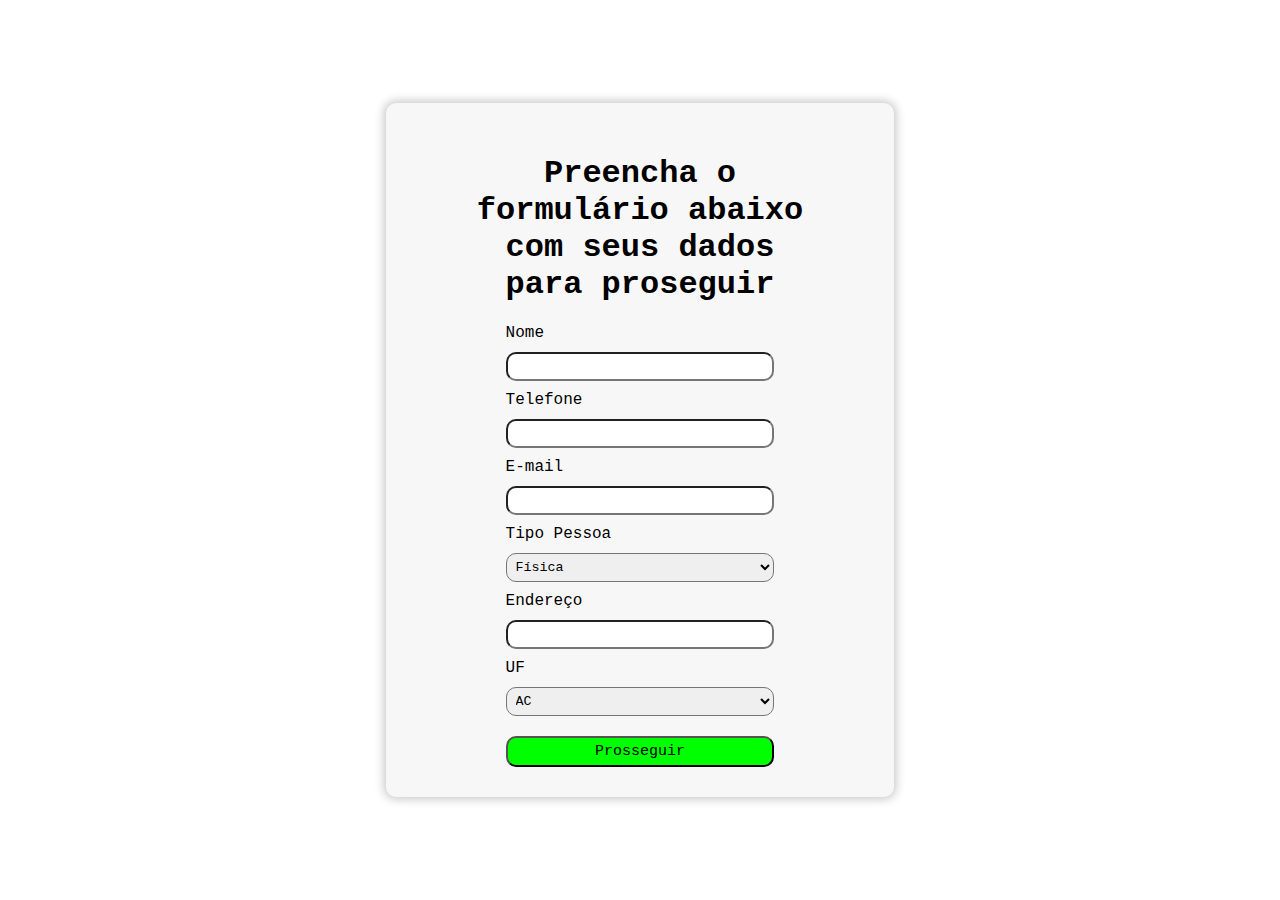
<file: aula_01/index.html>
<!DOCTYPE html>
<html lang="pt-BR">
  <head>
    <meta charset="UTF-8" />
    <meta name="viewport" content="width=device-width, initial-scale=1.0" />
    <title>Aula 01 - Desenvolvimento web</title>
    <link rel="stylesheet" href="index.css" />
  </head>
  <body>
    <section>
      <h1>Preencha o formulário abaixo com seus dados para proseguir</h1>
      <form>
        <label for="nome">Nome</label>
        <input type="text" id="nome" name="nome" required />

        <label for="telefone">Telefone</label>
        <input type="tel" id="telefone" name="telefone" required />

        <label for="email">E-mail</label>
        <input type="email" id="email" name="email" required />

        <label for="tipo-pessoa">Tipo Pessoa</label>
        <select id="tipo-pessoa" name="tipo-pessoa" required>
          <option value="fisica">Física</option>
          <option value="juridica">Jurídica</option>
        </select>

        <label for="endereco">Endereço</label>
        <input type="text" id="endereco" name="endereco" required />

        <label for="uf">UF</label>
        <select id="uf" name="uf" required>
          <option value="AC">AC</option>
          <option value="AL">AL</option>
          <option value="AP">AP</option>
          <option value="AM">AM</option>
          <option value="BA">BA</option>
          <option value="CE">CE</option>
          <option value="DF">DF</option>
          <option value="ES">ES</option>
          <option value="GO">GO</option>
          <option value="MA">MA</option>
          <option value="MT">MT</option>
          <option value="MS">MS</option>
          <option value="MG">MG</option>
          <option value="PA">PA</option>
          <option value="PB">PB</option>
          <option value="PR">PR</option>
          <option value="PE">PE</option>
          <option value="PI">PI</option>
          <option value="RJ">RJ</option>
          <option value="RN">RN</option>
          <option value="RS">RS</option>
          <option value="RO">RO</option>
          <option value="RR">RR</option>
          <option value="SC">SC</option>
          <option value="SP">SP</option>
          <option value="SE">SE</option>
          <option value="TO">TO</option>
        </select>
        <button type="submit">Prosseguir</button>
      </form>
    </section>
  </body>
</html>
</file>
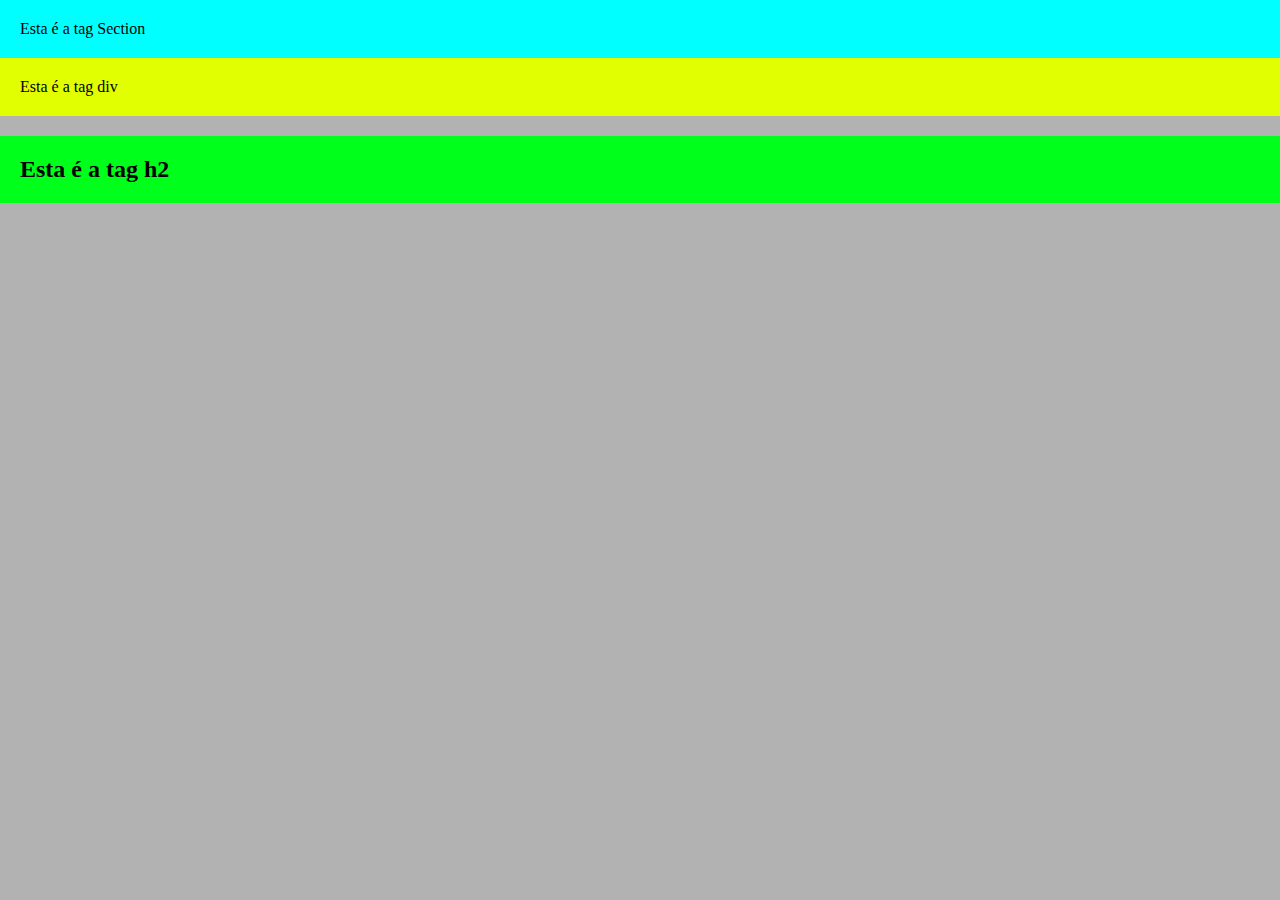
<file: aula_02/index.html>
<!DOCTYPE html>
<html lang="pt-BR">
<head>
    <meta charset="UTF-8">
    <meta name="viewport" content="width=device-width, initial-scale=1.0">
    <title>Aula 02</title>
    <link rel="stylesheet" href="index.css" />
</head>
<body>
    <section>Esta é a tag Section</section>
    <div>Esta é a tag div</div>
    <h2>Esta é a tag h2</h2>
</body>
</html>
</file>
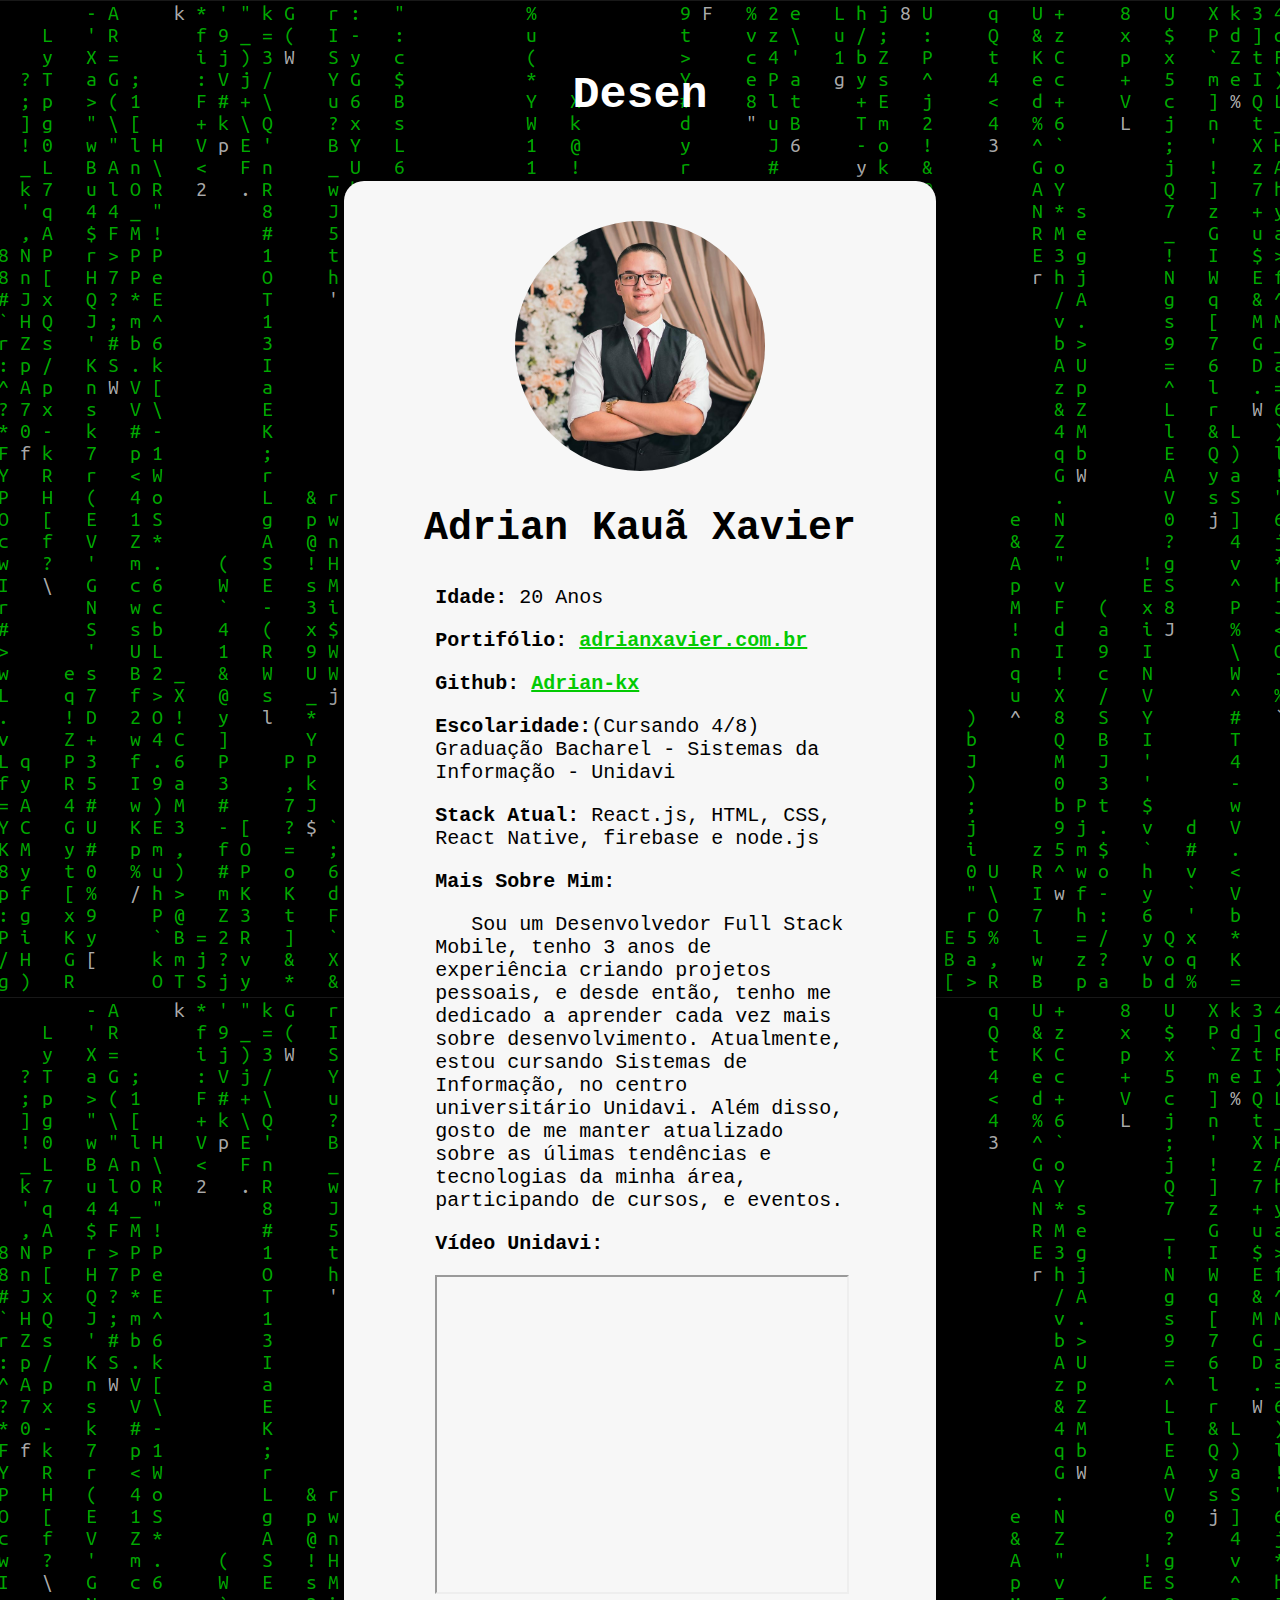
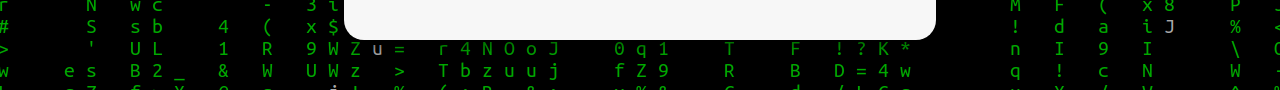
<file: aula_02/projeto_sobre_mim/index.html>
<!DOCTYPE html>
<html lang="pt-br">
  <head>
    <meta charset="UTF-8" />
    <meta name="viewport" content="width=device-width, initial-scale=1.0" />
    <title>Adrian Xavier - Dados Pessoais</title>
    <meta
      name="description"
      content="Trabalho em HTML - Dados Pessoais - Atribuído pelo Professor Cleber
    Neste projeto em HTML, apresento meus dados pessoais como parte de um trabalho acadêmico."
    />
    <meta
      name="keywords"
      content="trabalho em HTML, dados pessoais, projeto acadêmico, estruturação de páginas web, Adrian Xavier"
    />
    <meta name="author" content="Adrian Kauã Xavier" />
    <link rel="stylesheet" href="./index.css" />
  </head>
  <body>
    <section>
      <div class="typing-effect">
        <h1 id="title"></h1>
      </div>
      <div class="principalBox">
        <img src="./assets/me.jpeg" alt="Minha foto" class="imageForMe" />
        <h2>Adrian Kauã Xavier</h2>
        <ul class="content">
          <li>
            <p><strong>Idade:</strong> 20 Anos</p>
          </li>
          <li>
            <strong>Portifólio:</strong>
            <a href="https://adrianxavier.com.br/">adrianxavier.com.br</a>
          </li>
          <li>
            <strong>Github:</strong>
            <a href="https://github.com/Adrian-kx">Adrian-kx</a>
          </li>
          <li>
            <p>
              <strong>Escolaridade:</strong>(Cursando 4/8) Graduação Bacharel -
              Sistemas da Informação - Unidavi
            </p>
          </li>
          <li>
            <p>
              <strong>Stack Atual:</strong> React.js, HTML, CSS, React Native,
              firebase e node.js
            </p>
          </li>
          <li><strong>Mais Sobre Mim:</strong></li>
          <li>
            <p>
              &nbsp;&nbsp; Sou um Desenvolvedor Full Stack Mobile, tenho 3 anos
              de experiência criando projetos pessoais, e desde então, tenho me
              dedicado a aprender cada vez mais sobre desenvolvimento.
              Atualmente, estou cursando Sistemas de Informação, no centro
              universitário Unidavi. Além disso, gosto de me manter atualizado
              sobre as úlimas tendências e tecnologias da minha área,
              participando de cursos, e eventos.
            </p>
          </li>
          <li><strong>Vídeo Unidavi:</strong></li>
          <li>
            <iframe
              width="100%"
              height="315"
              src="https://www.youtube.com/embed/bOL3k6PWXVo"
            ></iframe>
          </li>
        </ul>
      </div>
    </section>
    <script src="./index.js"></script>
  </body>
</html>
</file>
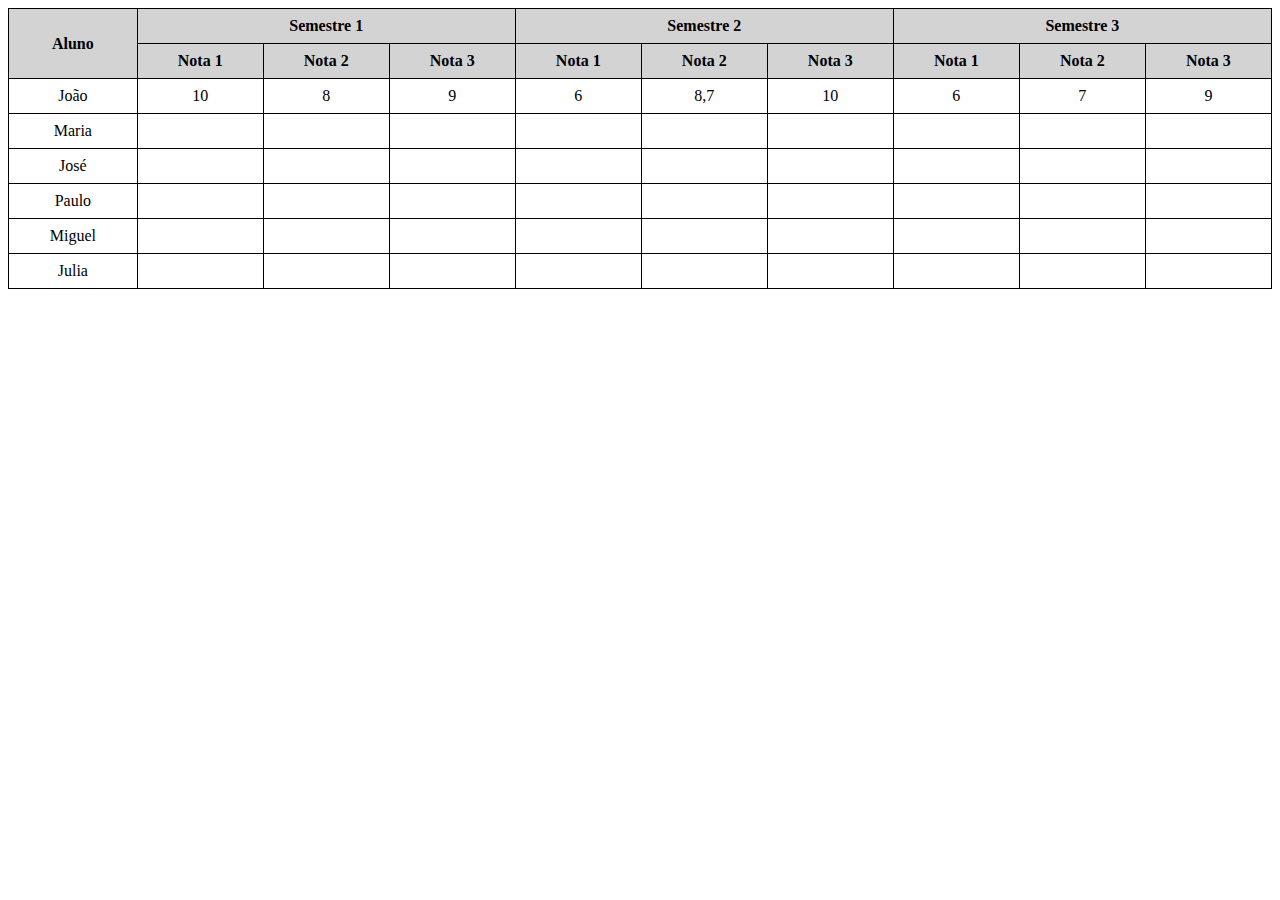
<file: aula_03/pratica_01/index.html>
<!DOCTYPE html>
<html lang="pt-BR">
<head>
    <meta charset="UTF-8">
    <meta name="viewport" content="width=device-width, initial-scale=1.0">
    <title>Tabela de Notas</title>
    <style>
        table {
            width: 100%;
            border-collapse: collapse;
        }

        th, td {
            border: 1px solid black;
            padding: 8px;
            text-align: center;
        }

        th {
            background-color: #d3d3d3;
        }
    </style>
</head>
<body>
    <table>
        <thead>
            <tr>
                <th rowspan="2">Aluno</th>
                <th colspan="3">Semestre 1</th>
                <th colspan="3">Semestre 2</th>
                <th colspan="3">Semestre 3</th>
            </tr>
            <tr>
                <th>Nota 1</th>
                <th>Nota 2</th>
                <th>Nota 3</th>
                <th>Nota 1</th>
                <th>Nota 2</th>
                <th>Nota 3</th>
                <th>Nota 1</th>
                <th>Nota 2</th>
                <th>Nota 3</th>
            </tr>
        </thead>
        <tbody>
            <tr>
                <td>João</td>
                <td>10</td>
                <td>8</td>
                <td>9</td>
                <td>6</td>
                <td>8,7</td>
                <td>10</td>
                <td>6</td>
                <td>7</td>
                <td>9</td>
            </tr>
            <tr>
                <td>Maria</td>
                <td></td>
                <td></td>
                <td></td>
                <td></td>
                <td></td>
                <td></td>
                <td></td>
                <td></td>
                <td></td>
            </tr>
            <tr>
                <td>José</td>
                <td></td>
                <td></td>
                <td></td>
                <td></td>
                <td></td>
                <td></td>
                <td></td>
                <td></td>
                <td></td>
            </tr>
            <tr>
                <td>Paulo</td>
                <td></td>
                <td></td>
                <td></td>
                <td></td>
                <td></td>
                <td></td>
                <td></td>
                <td></td>
                <td></td>
            </tr>
            <tr>
                <td>Miguel</td>
                <td></td>
                <td></td>
                <td></td>
                <td></td>
                <td></td>
                <td></td>
                <td></td>
                <td></td>
                <td></td>
            </tr>
            <tr>
                <td>Julia</td>
                <td></td>
                <td></td>
                <td></td>
                <td></td>
                <td></td>
                <td></td>
                <td></td>
                <td></td>
                <td></td>
            </tr>
        </tbody>
    </table>
</body>
</html>
</file>
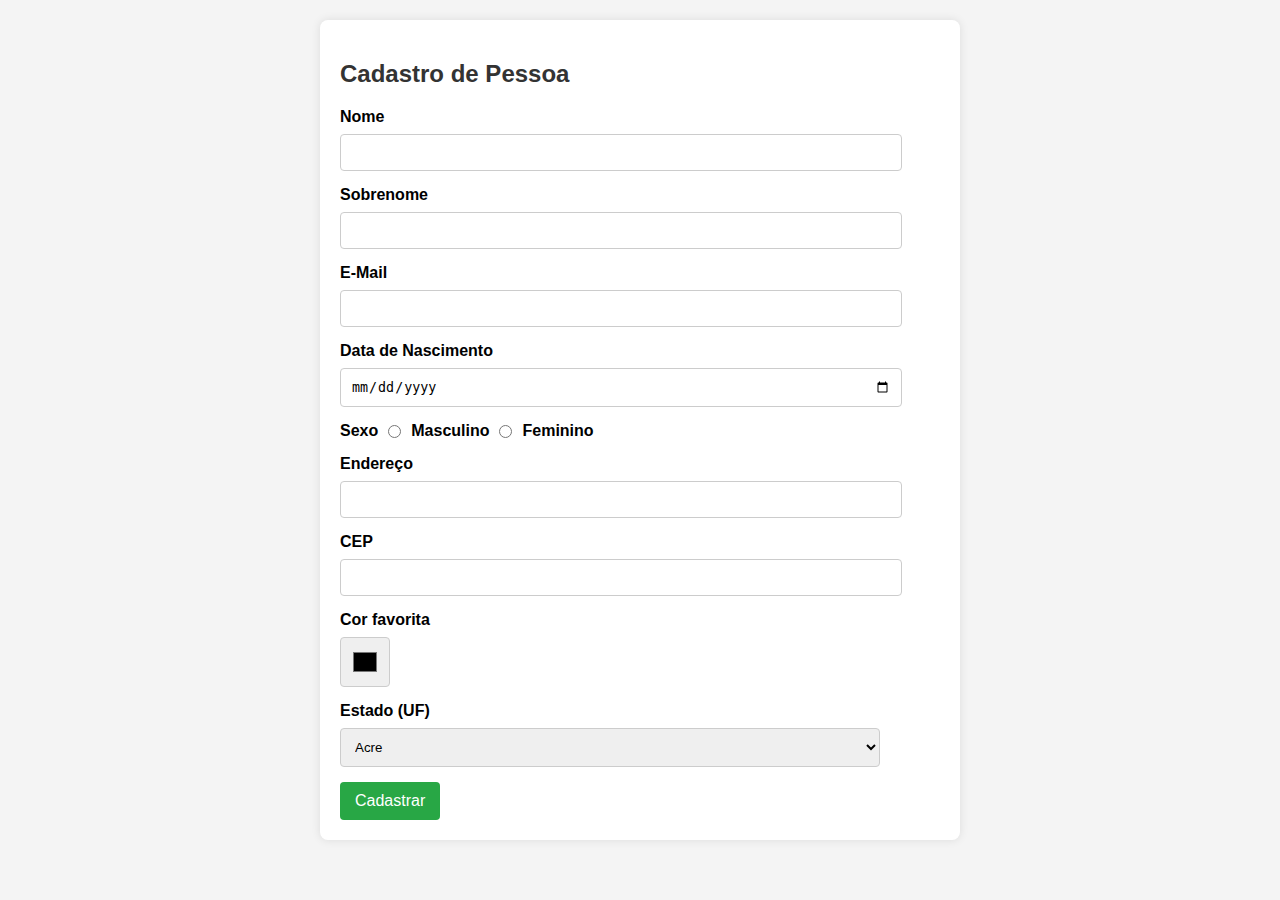
<file: aula_03/pratica_02/index.html>
<!DOCTYPE html>
<html lang="pt-BR">
<head>
    <meta charset="UTF-8">
    <meta name="viewport" content="width=device-width, initial-scale=1.0">
    <title>Cadastro de Pessoa</title>
    <style>
        body {
            font-family: Arial, sans-serif;
            background-color: #f4f4f4;
            margin: 0;
            padding: 20px;
        }

        form {
            background-color: #ffffff;
            padding: 20px;
            border-radius: 8px;
            box-shadow: 0 0 10px rgba(0, 0, 0, 0.1);
            max-width: 600px;
            margin: 0 auto;
        }

        h2 {
            color: #333;
        }

        label {
            display: block;
            margin-bottom: 8px;
            font-weight: bold;
        }

        input[type="text"], input[type="email"], input[type="date"], input[type="color"], select {
            width: 90%;
            padding: 10px;
            margin-bottom: 15px;
            border: 1px solid #ccc;
            border-radius: 4px;
        }

        input[type="radio"] {
            margin-right: 10px;
        }

        .radio-group {
            margin-bottom: 15px;
            display: flex;
            flex-direction: row;
            align-items: center;
        }
        .radio-group input{
            margin: 0 10px 0 0;
        }
        .radio-group label{
            margin: 0 10px 0 0
        }
        button {
            background-color: #28a745;
            color: white;
            padding: 10px 15px;
            border: none;
            border-radius: 4px;
            cursor: pointer;
            font-size: 16px;
        }
input#cor{
    width: 50px;
    height: 50px;
}
        button:hover {
            background-color: #218838;
        }
    </style>
</head>
<body>
    <form>
        <h2>Cadastro de Pessoa</h2>

        <label for="nome">Nome</label>
        <input type="text" id="nome" name="nome" required maxlength="100">

        <label for="sobrenome">Sobrenome</label>
        <input type="text" id="sobrenome" name="sobrenome" required maxlength="100">

        <label for="email">E-Mail</label>
        <input type="email" id="email" name="email" required>

        <label for="nascimento">Data de Nascimento</label>
        <input type="date" id="nascimento" name="nascimento" min="1920-01-01" max="2024-01-01" required>

        <div class="radio-group">
            <label>Sexo</label>
            <input type="radio" id="masculino" name="sexo" value="Masculino" required>
            <label for="masculino">Masculino</label>

            <input type="radio" id="feminino" name="sexo" value="Feminino" required>
            <label for="feminino">Feminino</label>
        </div>

        <label for="endereco">Endereço</label>
        <input type="text" id="endereco" name="endereco" maxlength="200">

        <label for="cep">CEP</label>
        <input type="text" id="cep" name="cep" maxlength="10">

        <label for="cor">Cor favorita</label>
        <input type="color" id="cor" name="cor">

        <label for="estado">Estado (UF)</label>
        <select id="estado" name="estado">
            <option value="AC">Acre</option>
            <option value="AL">Alagoas</option>
            <option value="AP">Amapá</option>
            <option value="AM">Amazonas</option>
            <option value="BA">Bahia</option>
            <option value="CE">Ceará</option>
            <option value="DF">Distrito Federal</option>
            <option value="ES">Espírito Santo</option>
            <option value="GO">Goiás</option>
            <option value="MA">Maranhão</option>
            <option value="MT">Mato Grosso</option>
            <option value="MS">Mato Grosso do Sul</option>
            <option value="MG">Minas Gerais</option>
            <option value="PA">Pará</option>
            <option value="PB">Paraíba</option>
            <option value="PR">Paraná</option>
            <option value="PE">Pernambuco</option>
            <option value="PI">Piauí</option>
            <option value="RJ">Rio de Janeiro</option>
            <option value="RN">Rio Grande do Norte</option>
            <option value="RS">Rio Grande do Sul</option>
            <option value="RO">Rondônia</option>
            <option value="RR">Roraima</option>
            <option value="SC">Santa Catarina</option>
            <option value="SP">São Paulo</option>
            <option value="SE">Sergipe</option>
            <option value="TO">Tocantins</option>
        </select>

        <button type="submit">Cadastrar</button>
    </form>
</body>
</html>
</file>
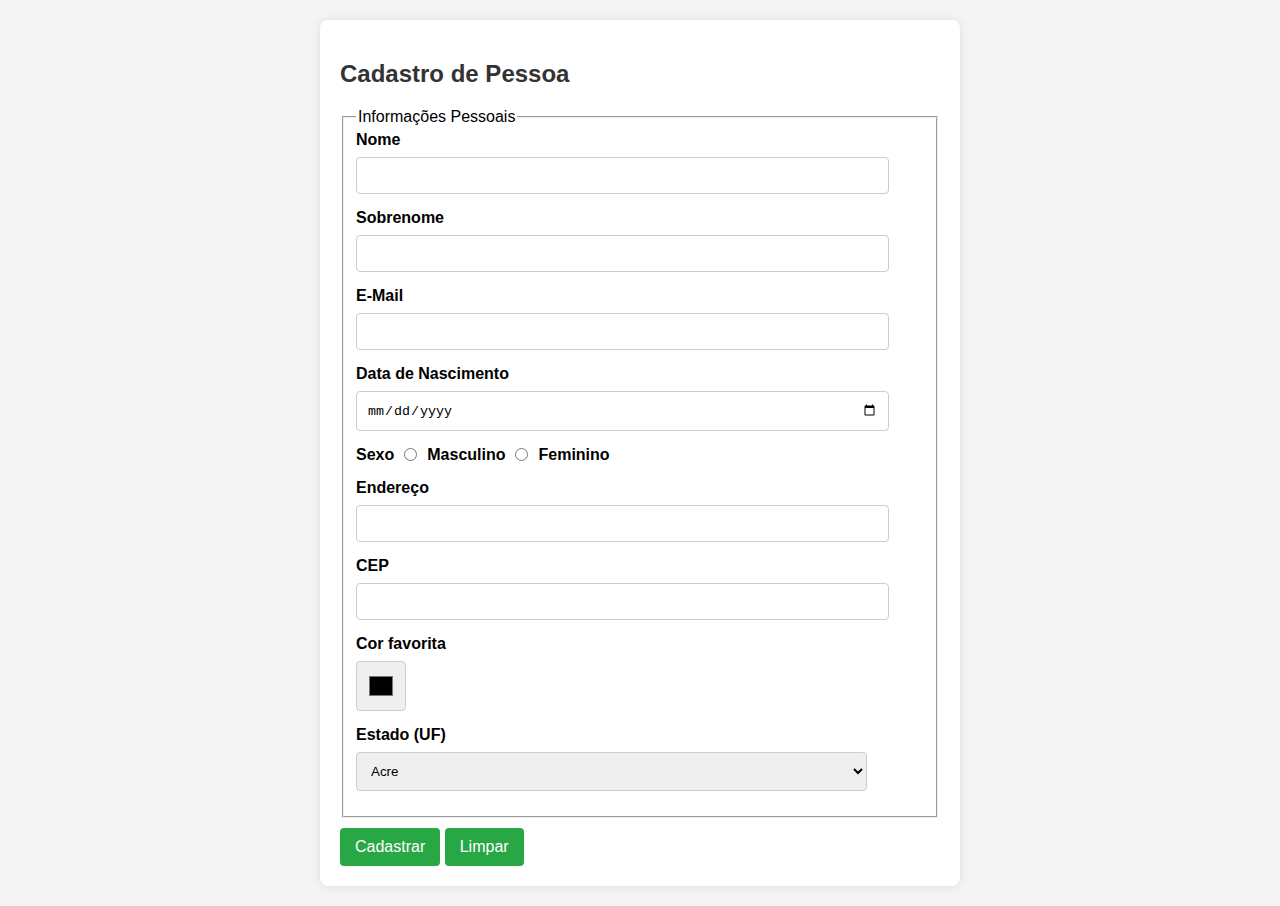
<file: aula_03/pratica_03/index.html>
<!DOCTYPE html>
<html lang="pt-BR">
  <head>
    <meta charset="UTF-8" />
    <meta name="viewport" content="width=device-width, initial-scale=1.0" />
    <title>Cadastro de Pessoa</title>
    <style>
      body {
        font-family: Arial, sans-serif;
        background-color: #f4f4f4;
        margin: 0;
        padding: 20px;
      }

      form {
        background-color: #ffffff;
        padding: 20px;
        border-radius: 8px;
        box-shadow: 0 0 10px rgba(0, 0, 0, 0.1);
        max-width: 600px;
        margin: 0 auto;
      }

      h2 {
        color: #333;
      }

      label {
        display: block;
        margin-bottom: 8px;
        font-weight: bold;
      }

      input[type="text"],
      input[type="email"],
      input[type="date"],
      input[type="color"],
      select {
        width: 90%;
        padding: 10px;
        margin-bottom: 15px;
        border: 1px solid #ccc;
        border-radius: 4px;
      }

      input[type="radio"] {
        margin-right: 10px;
      }

      .radio-group {
        margin-bottom: 15px;
        display: flex;
        flex-direction: row;
        align-items: center;
      }
      .radio-group input {
        margin: 0 10px 0 0;
      }
      .radio-group label {
        margin: 0 10px 0 0;
      }
      button {
        background-color: #28a745;
        color: white;
        padding: 10px 15px;
        border: none;
        border-radius: 4px;
        cursor: pointer;
        font-size: 16px;
        margin-top: 10px;
      }
      input#cor {
        width: 50px;
        height: 50px;
      }
      button:hover {
        background-color: #218838;
      }
    </style>
  </head>
  <body>
    <form action="/cadastro.php" method="POST">
      <h2>Cadastro de Pessoa</h2>

      <fieldset>
        <legend>Informações Pessoais</legend>
        <label for="nome">Nome</label>
        <input type="text" id="nome" name="nome" required maxlength="100" />

        <label for="sobrenome">Sobrenome</label>
        <input
          type="text"
          id="sobrenome"
          name="sobrenome"
          required
          maxlength="100"
        />

        <label for="email">E-Mail</label>
        <input type="email" id="email" name="email" required />

        <label for="nascimento">Data de Nascimento</label>
        <input
          type="date"
          id="nascimento"
          name="nascimento"
          min="1920-01-01"
          max="2024-01-01"
          required
        />

        <div class="radio-group">
          <label>Sexo</label>
          <input
            type="radio"
            id="masculino"
            name="sexo"
            value="Masculino"
            required
          />
          <label for="masculino">Masculino</label>

          <input
            type="radio"
            id="feminino"
            name="sexo"
            value="Feminino"
            required
          />
          <label for="feminino">Feminino</label>
        </div>

        <label for="endereco">Endereço</label>
        <input type="text" id="endereco" name="endereco" maxlength="200" />

        <label for="cep">CEP</label>
        <input type="text" id="cep" name="cep" maxlength="10" />

        <label for="cor">Cor favorita</label>
        <input type="color" id="cor" name="cor" />

        <label for="estado">Estado (UF)</label>
        <select id="estado" name="estado">
          <option value="AC">Acre</option>
          <option value="AL">Alagoas</option>
          <option value="AP">Amapá</option>
          <option value="AM">Amazonas</option>
          <option value="BA">Bahia</option>
          <option value="CE">Ceará</option>
          <option value="DF">Distrito Federal</option>
          <option value="ES">Espírito Santo</option>
          <option value="GO">Goiás</option>
          <option value="MA">Maranhão</option>
          <option value="MT">Mato Grosso</option>
          <option value="MS">Mato Grosso do Sul</option>
          <option value="MG">Minas Gerais</option>
          <option value="PA">Pará</option>
          <option value="PB">Paraíba</option>
          <option value="PR">Paraná</option>
          <option value="PE">Pernambuco</option>
          <option value="PI">Piauí</option>
          <option value="RJ">Rio de Janeiro</option>
          <option value="RN">Rio Grande do Norte</option>
          <option value="RS">Rio Grande do Sul</option>
          <option value="RO">Rondônia</option>
          <option value="RR">Roraima</option>
          <option value="SC">Santa Catarina</option>
          <option value="SP">São Paulo</option>
          <option value="SE">Sergipe</option>
          <option value="TO">Tocantins</option>
        </select>
      </fieldset>

      <button type="submit">Cadastrar</button>
      <button type="reset">Limpar</button>
    </form>
  </body>
</html>
</file>
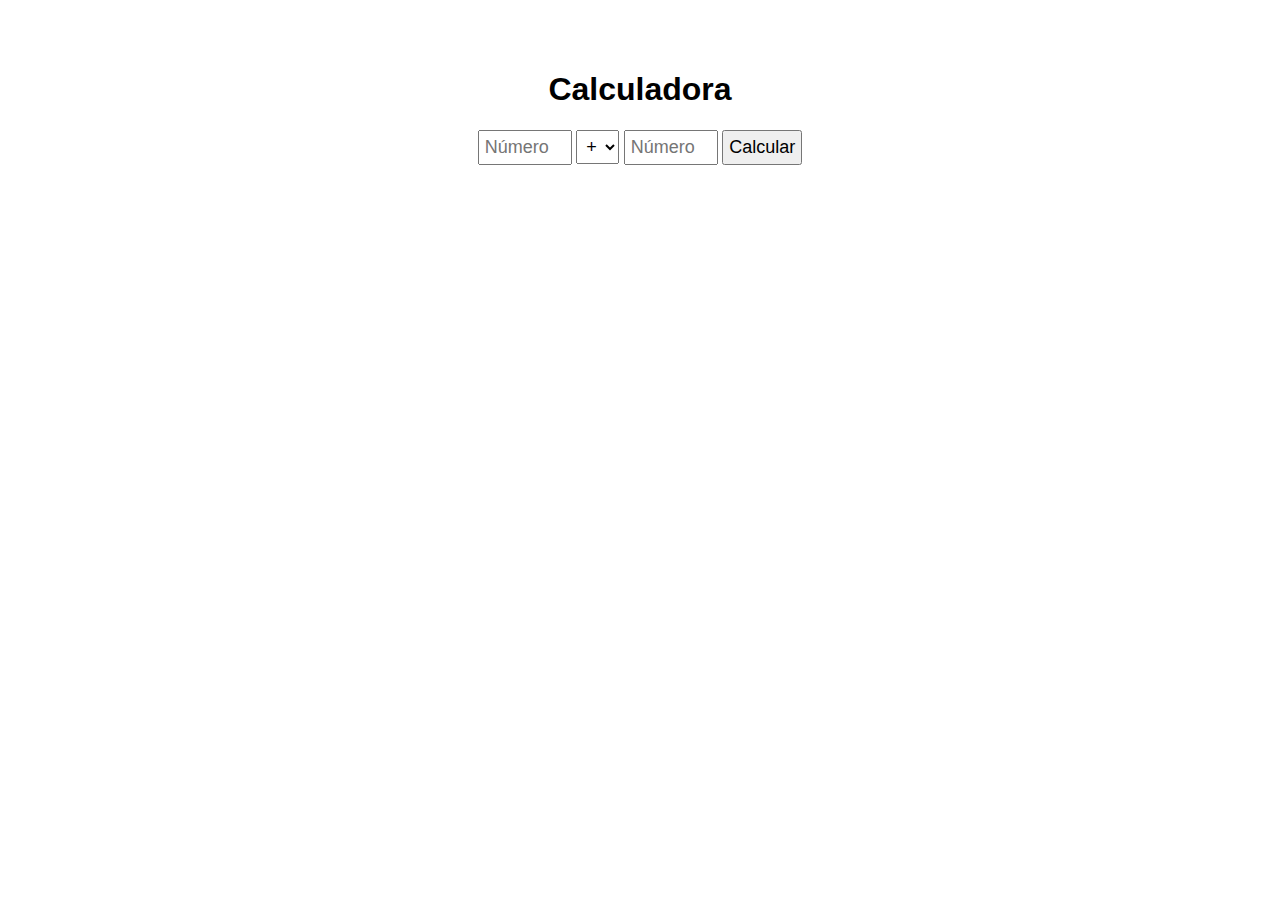
<file: aula_04/pratica_01/index.html>
<!DOCTYPE html>
<html lang="pt-BR">
<head>
    <meta charset="UTF-8">
    <meta name="viewport" content="width=device-width, initial-scale=1.0">
    <title>Calculadora</title>
    <style>
        body {
            display: flex;
            flex-direction: column;
            font-family: Arial, sans-serif;
            text-align: center;
            margin-top: 50px;
            justify-content: center;
        }
        input[type="number"] {
            width: 80px;
            padding: 5px;
            font-size: 18px;
        }
        select, button {
            padding: 5px;
            font-size: 18px;
        }
        #resultado {
            width: 150px;
            height: 50px;
            font-size: 24px;
            margin-top: 20px;
            text-align: center;
            padding: 10px;
            border: none;
            align-self: center;
        }
        .vermelho {
            background-color: red;
            color: white;
        }
        .verde {
            background-color: green;
            color: white;
        }
        .cinza {
            background-color: gray;
            color: white;
        }
    </style>
</head>
<body>
    <h1>Calculadora</h1>
<div>
    <input type="number" id="num1" placeholder="Número 1">
    <select id="operacao">
        <option value="add">+</option>
        <option value="sub">-</option>
        <option value="mul">*</option>
        <option value="div">/</option>
    </select>
    <input type="number" id="num2" placeholder="Número 2">
    <button onclick="calcular()">Calcular</button>

</div>
   
    <div id="resultado"></div>

    <script>
        function calcular() {
            const num1 = parseFloat(document.getElementById('num1').value);
            const num2 = parseFloat(document.getElementById('num2').value);
            const operacao = document.getElementById('operacao').value;
            const resultadoDiv = document.getElementById('resultado');
            let resultado;

            if (isNaN(num1) || isNaN(num2)) {
                resultadoDiv.textContent = "Insira números válidos!";
                resultadoDiv.className = "";
                return;
            }

            switch (operacao) {
                case "add":
                    resultado = num1 + num2;
                    break;
                case "sub":
                    resultado = num1 - num2;
                    break;
                case "mul":
                    resultado = num1 * num2;
                    break;
                case "div":
                    if (num2 === 0) {
                        resultadoDiv.textContent = "Erro! Divisão por zero.";
                        resultadoDiv.className = "";
                        return;
                    }
                    resultado = num1 / num2;
                    break;
                default:
                    resultado = 0;
            }

            resultadoDiv.textContent = "Resultado: " + resultado;

            if (resultado > 0) {
                resultadoDiv.className = "verde";
            } else if (resultado < 0) {
                resultadoDiv.className = "vermelho";
            } else {
                resultadoDiv.className = "cinza";
            }
        }
    </script>
</body>
</html>
</file>
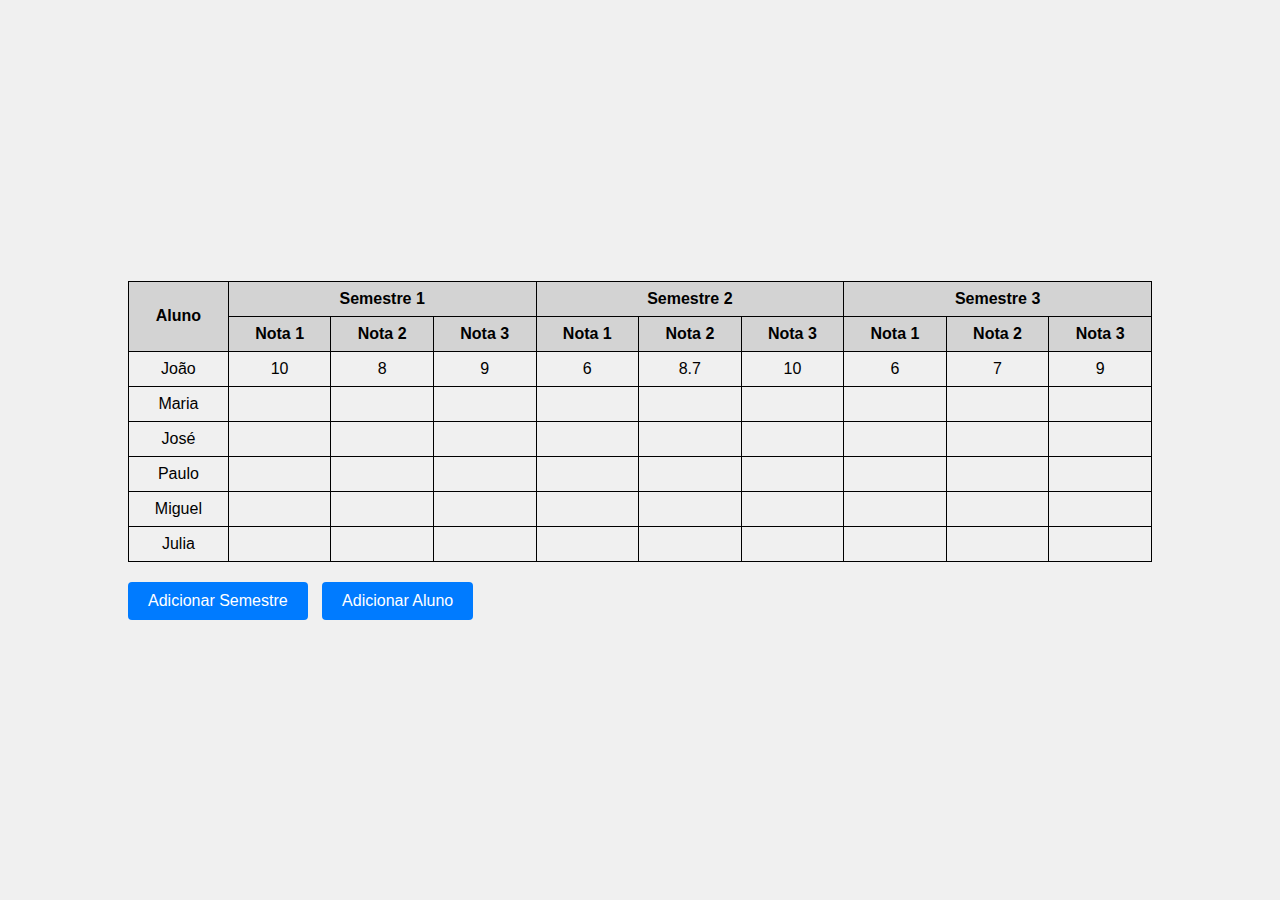
<file: aula_04/pratica_02/index.html>
<!DOCTYPE html>
<html lang="pt-BR">
<head>
    <meta charset="UTF-8">
    <meta name="viewport" content="width=device-width, initial-scale=1.0">
    <title>Tabela de Notas</title>
    <link rel="stylesheet" href="index.css">
</head>
<body>
    <div class="container">
        <table id="notasTable">
            <thead>
                <tr id="headerRow1">
                    <th rowspan="2">Aluno</th>
                    <th colspan="3">Semestre 1</th>
                    <th colspan="3">Semestre 2</th>
                    <th colspan="3">Semestre 3</th>
                </tr>
                <tr id="headerRow2">
                    <th>Nota 1</th>
                    <th>Nota 2</th>
                    <th>Nota 3</th>
                    <th>Nota 1</th>
                    <th>Nota 2</th>
                    <th>Nota 3</th>
                    <th>Nota 1</th>
                    <th>Nota 2</th>
                    <th>Nota 3</th>
                </tr>
            </thead>
            <tbody>
                <tr>
                    <td>João</td>
                    <td>10</td>
                    <td>8</td>
                    <td>9</td>
                    <td>6</td>
                    <td>8.7</td>
                    <td>10</td>
                    <td>6</td>
                    <td>7</td>
                    <td>9</td>
                </tr>
                <tr>
                    <td>Maria</td>
                    <td></td>
                    <td></td>
                    <td></td>
                    <td></td>
                    <td></td>
                    <td></td>
                    <td></td>
                    <td></td>
                    <td></td>
                </tr>
                <tr>
                    <td>José</td>
                    <td></td>
                    <td></td>
                    <td></td>
                    <td></td>
                    <td></td>
                    <td></td>
                    <td></td>
                    <td></td>
                    <td></td>
                </tr>
                <tr>
                    <td>Paulo</td>
                    <td></td>
                    <td></td>
                    <td></td>
                    <td></td>
                    <td></td>
                    <td></td>
                    <td></td>
                    <td></td>
                    <td></td>
                </tr>
                <tr>
                    <td>Miguel</td>
                    <td></td>
                    <td></td>
                    <td></td>
                    <td></td>
                    <td></td>
                    <td></td>
                    <td></td>
                    <td></td>
                    <td></td>
                </tr>
                <tr>
                    <td>Julia</td>
                    <td></td>
                    <td></td>
                    <td></td>
                    <td></td>
                    <td></td>
                    <td></td>
                    <td></td>
                    <td></td>
                    <td></td>
                </tr>
            </tbody>
        </table>
        <div class="buttons">
            <button onclick="addSemester()">Adicionar Semestre</button>
            <button onclick="addStudent()">Adicionar Aluno</button>
        </div>
    </div>
    <script src="index.js"></script>
</body>
</html>
</file>
<file: aula_01/index.css>
* {
    font-family: "Courier New", Courier, monospace;
  }
  body,
  html {
    margin: 0;
    padding: 0;
  }
  
  body {
    display: flex;
    align-items: center;
    justify-content: center;
    width: 100vw;
    height: 100vh;
  }
  section {
    width: 35%;
    background-color: #f7f7f7;
    box-shadow: 0px 0px 10px 2px #21212142;
    padding: 30px;
    display: flex;
    flex-direction: column;
    justify-content: center;
    align-items: center;
    border-radius: 10px;
  
  }

  section h1{
      width: 80%;
      text-align: center;
  }
  section form {
    width: 60%;
    display: flex;
    flex-direction: column;
    gap: 10px;
    justify-content: center;
  }
  section form input,
  section form select {
    border-radius: 10px;
    padding: 5px;
  }
  
  section form button{
      border-radius: 10px;
      font-size: 15px;
      padding: 5px;
      background-color: rgb(0, 255, 0);
      margin-top: 10px;
  }
</file>
<file: aula_02/index.css>
body {
  margin: 0;
  padding: 0;
  height: 100vh;
  width: 100vw;
  background-color: #b2b2b2;
}

section {
  padding: 20px;
  background-color: aqua;
}
div {
  padding: 20px;
  background-color: rgb(225, 255, 0);
}
h2 {
  padding: 20px;
  background-color: rgb(0, 255, 26);
}
</file>
<file: aula_02/projeto_sobre_mim/index.css>
* {
    margin: 0;
    padding: 0;
    font-family: "Courier New", Courier, monospace;
  }
  ::selection {
    color: rgb(255, 255, 255);
    background-color: rgb(56, 216, 56);
  }
  section {
    display: flex;
    background-image: url("./assets/wallpaper.png");
    background-repeat: repeat;
    width: 100%;
    height: 100%;
    align-items: center;
    justify-content: space-around;
    flex-direction: column;
    padding: 50px 0;
    gap: 40px;
  }
  .typing-effect {
    padding: 20px;
    position: relative;
    display: flex;
    flex-direction: row;
    justify-content: center;
    align-items: center;
  }
  #title {
    color: white;
    font-size: 5vh;
    font-weight: bold;
    text-align: center;
  }
  .principalBox {
    background-color: #f7f7f7;
    width: 40%;
    display: flex;
    padding: 40px;
    border-radius: 20px;
    box-shadow: 3px 3px 15px 3px rgba(0, 0, 0, 0.458);
    flex-direction: column;
    align-items: center;
    justify-content: space-between;
    gap: 35px;
  }
  
  .principalBox .imageForMe {
    width: 250px;
    height: 250px;
    object-fit: cover;
    border-radius: 50%;
  }
  .principalBox h2 {
    font-size: 40px;
  }
  .principalBox .content {
    width: 80%;
    list-style: none;
    font-size: 20px;
    display: flex;
    gap: 20px;
    flex-direction: column;
  }
  a{
    color: rgb(3, 202, 3);
    font-weight: bold;
  }
  
  @media (max-width: 1100px) {
    .principalBox {
      width: 90%;
      padding: 30px 0;
      gap: 25px;
    }
    .principalBox .imageForMe {
      width: 200px;
      height: 200px;
    }
    .principalBox h2 {
      font-size: 3vh;
    }
    .principalBox .content {
      width: 90%;
      list-style: none;
      font-size: 20px;
      display: flex;
      gap: 20px;
      flex-direction: column;
    }
    
  }
</file>
<file: aula_04/pratica_02/index.css>
body {
    font-family: Arial, sans-serif;
    background-color: #f0f0f0;
    display: flex;
    justify-content: center;
    align-items: center;
    height: 100vh;
    margin: 0;
}

.container {
    width: 80%;
    margin: auto;
}

table {
    width: 100%;
    border-collapse: collapse;
    margin-bottom: 20px;
}

th, td {
    border: 1px solid black;
    padding: 8px;
    text-align: center;
}

th {
    background-color: #d3d3d3;
}

button {
    padding: 10px 20px;
    font-size: 16px;
    margin-right: 10px;
    background-color: #007bff;
    color: white;
    border: none;
    border-radius: 4px;
    cursor: pointer;
    transition: background-color 0.3s;
}

button:hover {
    background-color: #0056b3;
}
</file>
